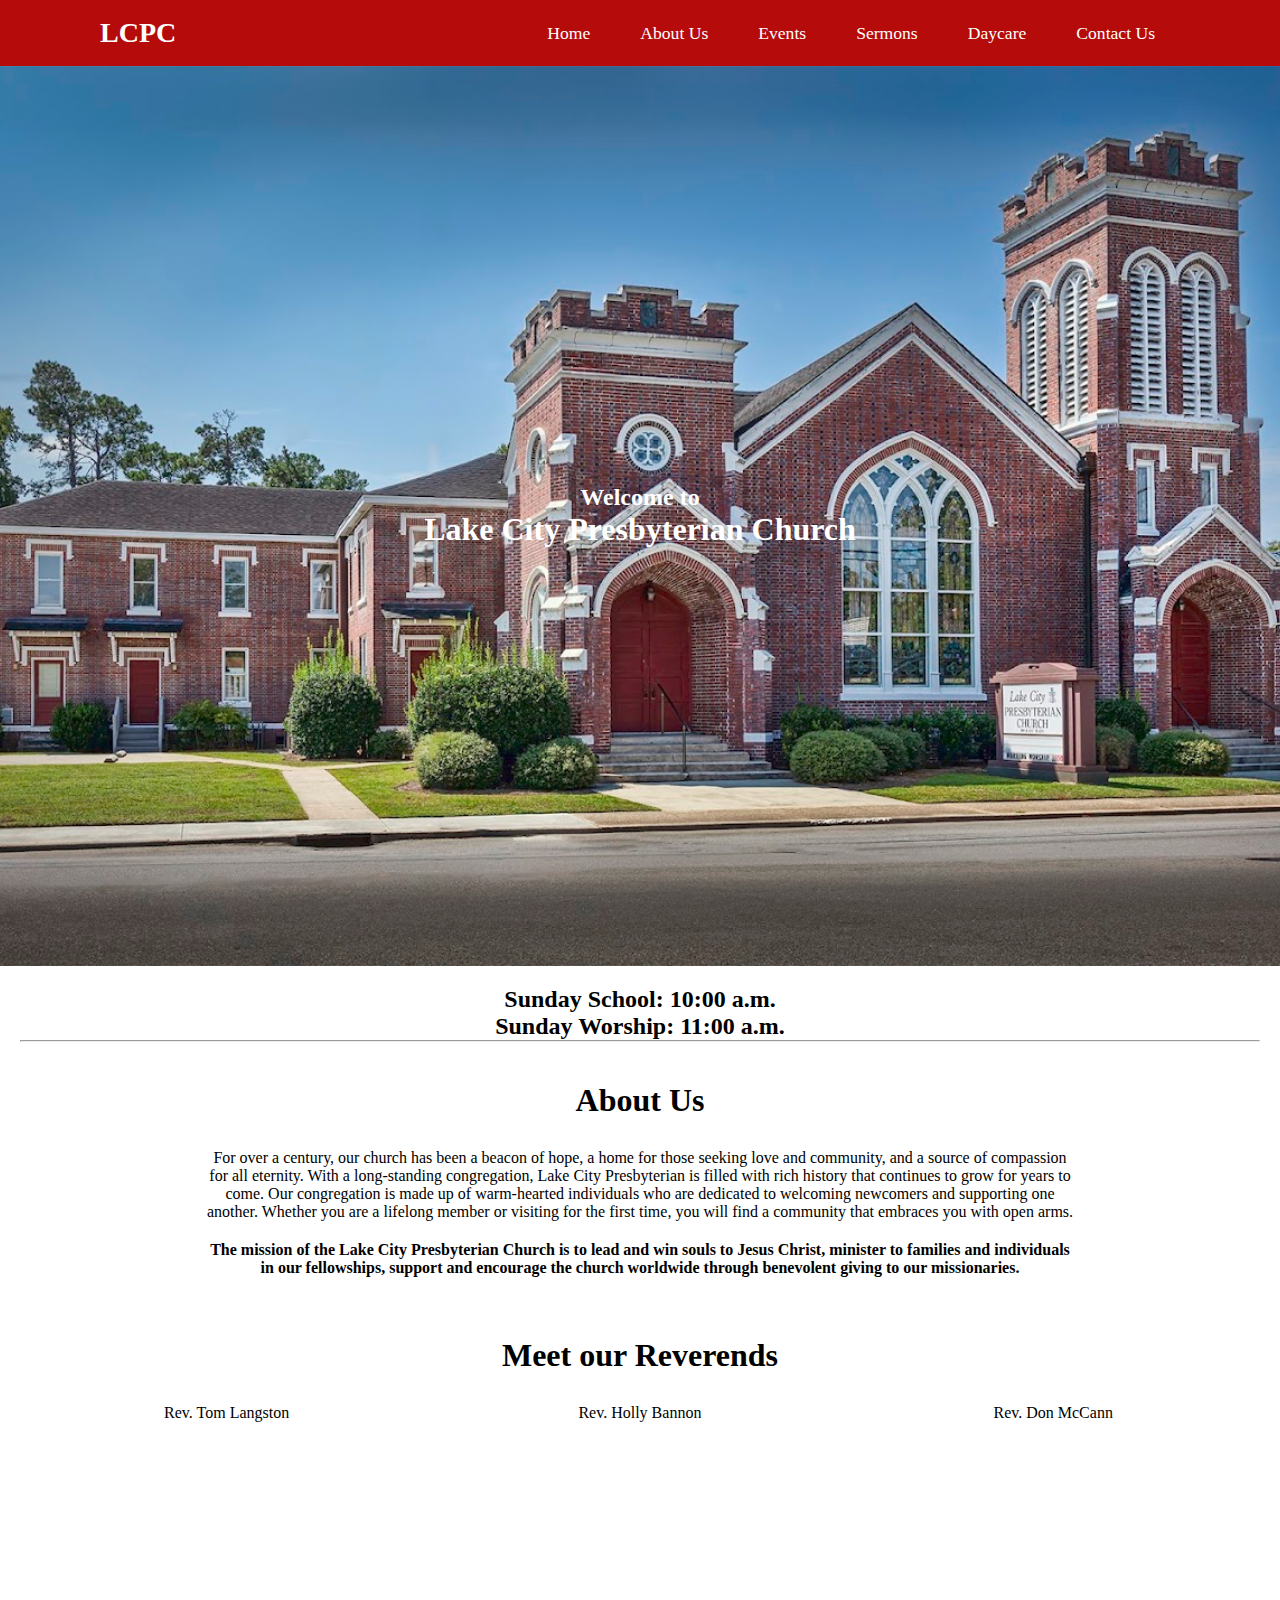
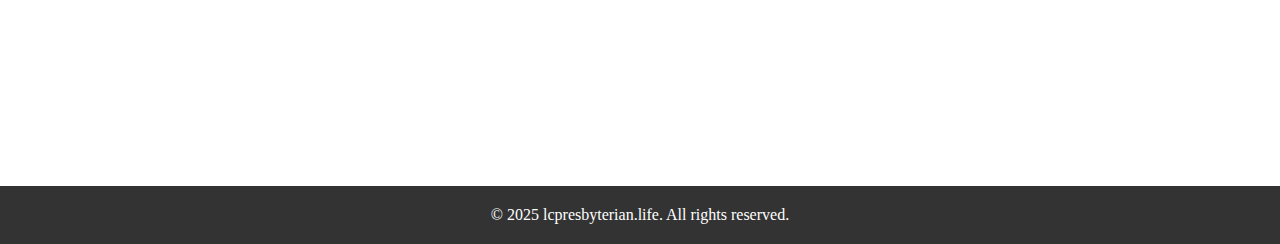
<file: index.html>
<!DOCTYPE html>
<html lang="en">
<head>
    <meta charset="UTF-8">
    <meta name="viewport" content="width=device-width, initial-scale=1.0">
    <title>Home Page</title>
    <link rel="stylesheet" href="style.css">
</head>

<body>
    <header>
        <a href="#" class="logo">LCPC</a>
        <div class="menuToggle"></div>
        <nav>
            <ul>
                <li><a href="#home">Home</a></li>
                <li><a href="#about-us">About Us</a></li>
                <li><a href="#lcpcevents.html">Events</a></li>
                <li><a href="#">Sermons</a></li>
                <li><a href="#">Daycare</a></li>
                <li><a href="#">Contact Us</a></li>
            </ul>
        </nav>
    </header>
	<main>
			
			<div class="Section_top">
    <div class="bg-image image1"></div>
    <div class="bg-image image2"></div>
    <div class="bg-image image3"></div>
    <div class="bg-image image4"></div>
    <div class="bg-image image5"></div>
    <div class="content">
		
        <h2>Welcome to</h2>
				<h1><span>Lake City Presbyterian Church</span> </h1>
        <!-- Add more content as needed -->
				</div>
				
    </div>
</div>
	<div class="blank-section">
	<section id="about-us">
    <h2>Sunday School: 10:00 a.m.</h2>
    <h2>Sunday Worship: 11:00 a.m.<hr></h2>
        <h1><b>About Us</b></h1>
        <p>For over a century, our church has been a beacon of hope, a home for those seeking love and community, and a source of compassion for all eternity. With a long-standing congregation, 
		Lake City Presbyterian is filled with rich history that continues to grow for years to come. 
		Our congregation is made up of warm-hearted individuals who are dedicated to welcoming newcomers and supporting one another. 
		Whether you are a lifelong member or visiting for the first time, you will find a community that embraces you with open arms. </p>
		<p><b> The mission of the Lake City Presbyterian Church is to lead and win souls to Jesus Christ, minister to families and individuals in our fellowships, support and encourage the church worldwide through benevolent giving to our missionaries.</b></p>
		<h1><b> Meet our Reverends</b></h1>
		<div class="row">
  <div class="column">Rev. Tom Langston</div>
  <div class="column">Rev. Holly Bannon</div>
  <div class="column">Rev. Don McCann</div>
</div>
    </section>	
</div>
	</main>

	<div class="footer-content">
			<p>&copy; 2025 lcpresbyterian.life. All rights reserved.</p>
			</div>
		<script>
		let currentIndex = 0;
const images = document.querySelectorAll('.bg-image');

const imageUrls = [
    "churchimageone.jpg",
    "churchimagetwo.jpg",
    "churchimagethree.jpg",
    "churchimagefour.jpg",
    "churchimagefive.jpg"
];

// Preload images
const preloadImages = () => {
    imageUrls.forEach(url => {
        const img = new Image();
        img.src = url;
    });
};

// Change background function
function changeBackground() {
    images[currentIndex].style.opacity = 0; // Fade out current image
    currentIndex = (currentIndex + 1) % images.length; // Move to the next image
    images[currentIndex].style.opacity = 1; // Fade in next image
}

// Call the preload function when the window loads
window.onload = () => {
    preloadImages();
    images[currentIndex].style.opacity = 1; // Show the first image
    setInterval(changeBackground, 5000); // Change background every 5 seconds
};
</script>
    <script>
        document.addEventListener('DOMContentLoaded', function () {
            let menuToggle = document.querySelector('.menuToggle');
            let header = document.querySelector('header');

            if (menuToggle) {
                menuToggle.onclick = function () {
                    header.classList.toggle('active');
                }
            }
        });
    </script>
</body>
</html>
</file>
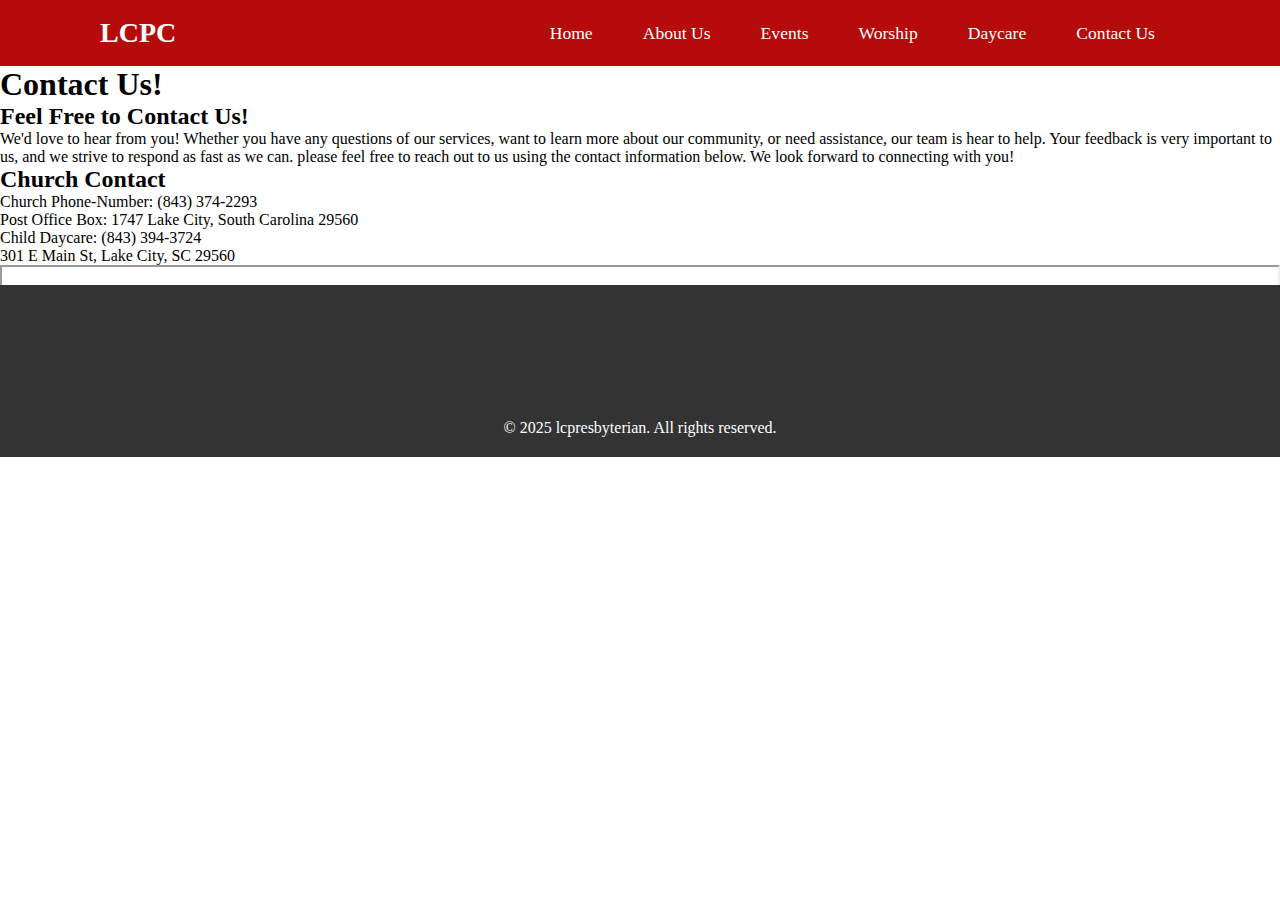
<file: contactus.html>
<!DOCTYPE html>
<html lang="en">
<head>
    <meta charset="UTF-8">
    <meta name="viewport" content="width=device-width, initial-scale=1.0">
    <title>Contact Us</title>
    <link rel="stylesheet" href="style.css">
</head>

<body>
    <header>
        <a href="#" class="logo">LCPC</a>
        <div class="menuToggle"></div>
        <nav>
            <ul>
                <li><a href="index2.html">Home</a></li>
                <li><a href="index2.html#about-us">About Us</a></li>
                <li><a href="lcpcevents.html">Events</a></li>
                <li><a href="Worship.html">Worship</a></li>
                <li><a href="daycare.html">Daycare</a></li>
                <li><a href="contactus.html">Contact Us</a></li>
            </ul>
        </nav>
    </header>

<main>
	<div class = "ContactUs_Cover">
		<div class="content_two">
		
        <h1><b>Contact Us!</b></h1>
				</div>
		</div>
	<div class="blank-section-one">
	<h2>Feel Free to Contact Us!</h2>
	<p> We'd love to hear from you! Whether you have any questions of our services, want to learn more about our community, or need assistance, our team is hear to help. 
	Your feedback is very important to us, and we strive to respond as fast as we can. please feel free to reach out to us using the contact information below.
	We look forward to connecting with you!</p>
<div class="map-container">
<div class="text-content">
        <h2>Church Contact</h2> 
	<p>Church Phone-Number: (843) 374-2293</p>
	<p>Post Office Box: 1747 Lake City, South Carolina 29560</p>
	<p>Child Daycare: (843) 394-3724 </p>
	<p>301 E Main St, Lake City, SC 29560</p>
    </div>
    <div class="map">
<iframe
	src="https://www.google.com/maps/embed?pb=!1m18!1m12!1m3!1d6625.484269491899!2d-79.7503334!3d33.8705359!2m3!1f0!2f0!3f0!3m2!1i1024!2i768!4f13.1!3m3!1m2!1s0x88ff92cfe59a2a87%3A0xf4ebe353bd61d624!2s301%20E%20Main%20St%2C%20Lake%20City%2C%20SC%2029560!5e0!3m2!1sen!2sus!4v1745112330640!5m2!1sen!2sus" width="100%" height="100%" style="float: right;" allowfullscreen="" loading="lazy" referrerpolicy="no-referrer-when-downgrade"></iframe></p>
    </div>
</div>

</div>
<div class="footer-content">
			<p>&copy; 2025 lcpresbyterian. All rights reserved.</p>
			</div>
		</main>

    <script>
        document.addEventListener('DOMContentLoaded', function () {
            let menuToggle = document.querySelector('.menuToggle');
            let header = document.querySelector('header');

            if (menuToggle) {
                menuToggle.onclick = function () {
                    header.classList.toggle('active');
                }
            }
        });
    </script>
	
	</body>
</file>
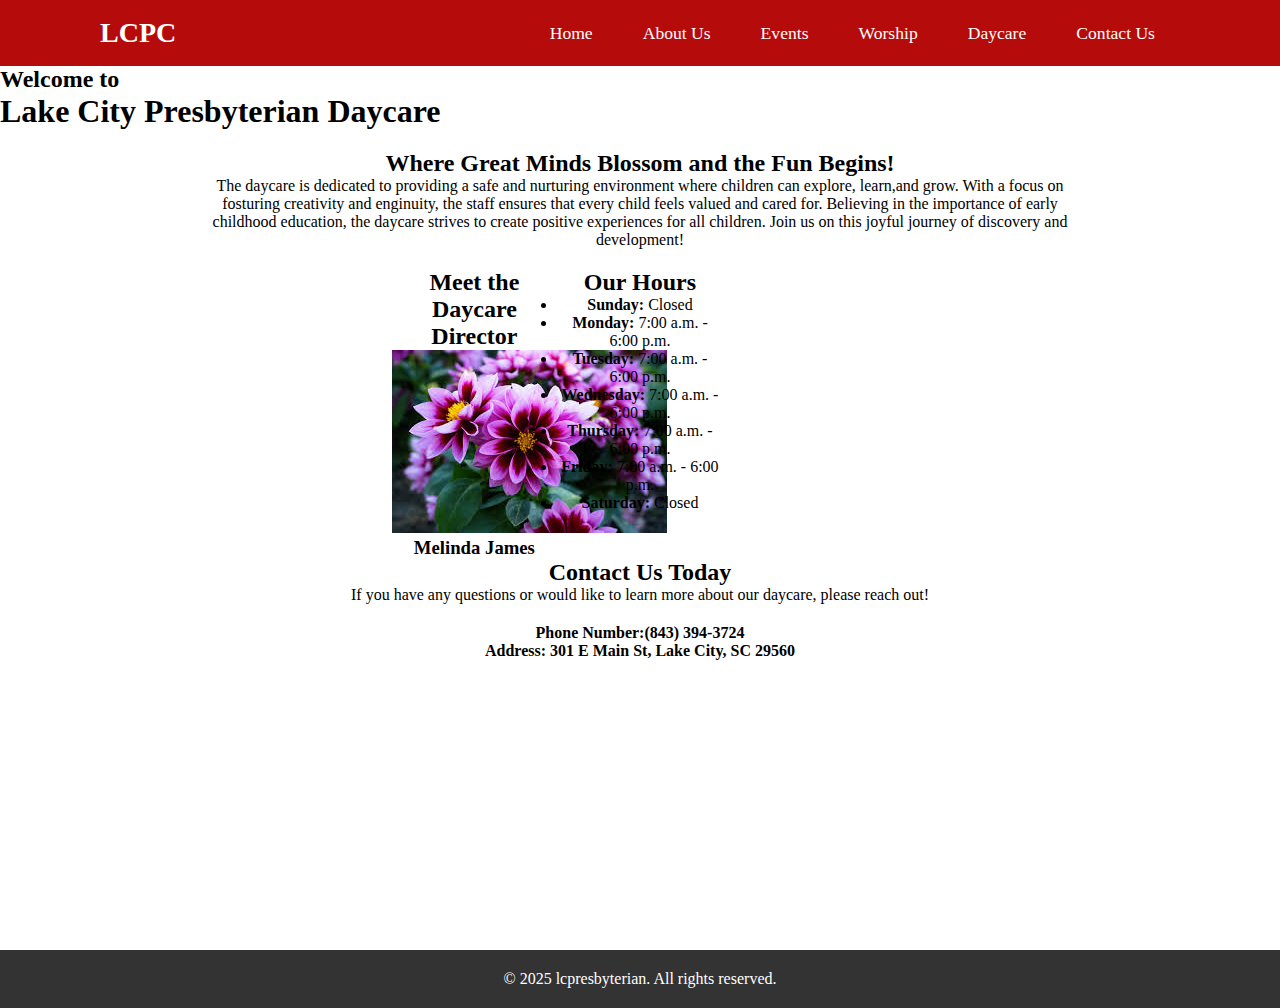
<file: daycare.html>
<!DOCTYPE html>
<html lang="en">
<head>
    <meta charset="UTF-8">
    <meta name="viewport" content="width=device-width, initial-scale=1.0">
    <title>Daycare</title>
    <link rel="stylesheet" href="style.css">
</head>

<body>
    <header>
        <a href="#" class="logo">LCPC</a>
        <div class="menuToggle"></div>
        <nav>
            <ul>
                <li><a href="index.html">Home</a></li>
                <li><a href="index.html#about-us">About Us</a></li>
                <li><a href="lcpcevents.html">Events</a></li>
                <li><a href="Worship.html">Worship</a></li>
                <li><a href="#">Daycare</a></li>
                <li><a href="contactus.html">Contact Us</a></li>
            </ul>
        </nav>
    </header>

<main>
	 <div class = "daycare_Cover">
	<div class="content_one">
		
        <h2>Welcome to</h2>
				<h1><span>Lake City Presbyterian Daycare</span> </h1>
        <!-- Add more content as needed -->
				</div>
		</div>
		<div class="blank-section">
			<h2><b>Where Great Minds Blossom and the Fun Begins!</b></h2>
			<p> The daycare is dedicated to providing a safe and nurturing environment where children can explore, learn,and grow. 
			With a focus on fosturing creativity and enginuity, the staff ensures that every child feels valued and cared for. 
			Believing in the importance of early childhood education, the daycare strives to create positive experiences for all children. 
			Join us on this joyful journey of discovery and development!</p>
			<div class="row">
    <div class="column">
        <h2>Meet the Daycare Director</h2>
        <img src="purpleflower.jpg" class="rounded" alt="Director">
        <h3><b>Melinda James</b></h3>
    </div>

    <div class="column">
        <h2>Our Hours</h2>
        <ul>
            <li><b>Sunday:</b> <span> Closed</span></li>
            <li><b>Monday:</b> 7:00 a.m. - 6:00 p.m.</li>
            <li><b>Tuesday:</b> 7:00 a.m. - 6:00 p.m.</li>
            <li><b>Wednesday:</b> 7:00 a.m. - 6:00 p.m.</li>
            <li><b>Thursday:</b> 7:00 a.m. - 6:00 p.m.</li>
            <li><b>Friday:</b> 7:00 a.m. - 6:00 p.m.</li>
            <li><b>Saturday:</b> Closed</li>
        </ul>
    </div>
</div>
			<h2>Contact Us Today</h2>
			<p>If you have any questions or would like to learn more about our daycare, please reach out!</p>
			<h4>Phone Number:(843) 394-3724</h4>
			<h4>Address: 301 E Main St, Lake City, SC 29560</h4>

			</div>
 
<div class="footer-content">
			<p>&copy; 2025 lcpresbyterian. All rights reserved.</p>
			</div>
		</main>

    <script>
        document.addEventListener('DOMContentLoaded', function () {
            let menuToggle = document.querySelector('.menuToggle');
            let header = document.querySelector('header');

            if (menuToggle) {
                menuToggle.onclick = function () {
                    header.classList.toggle('active');
                }
            }
        });
    </script>
	
	</body>
</file>
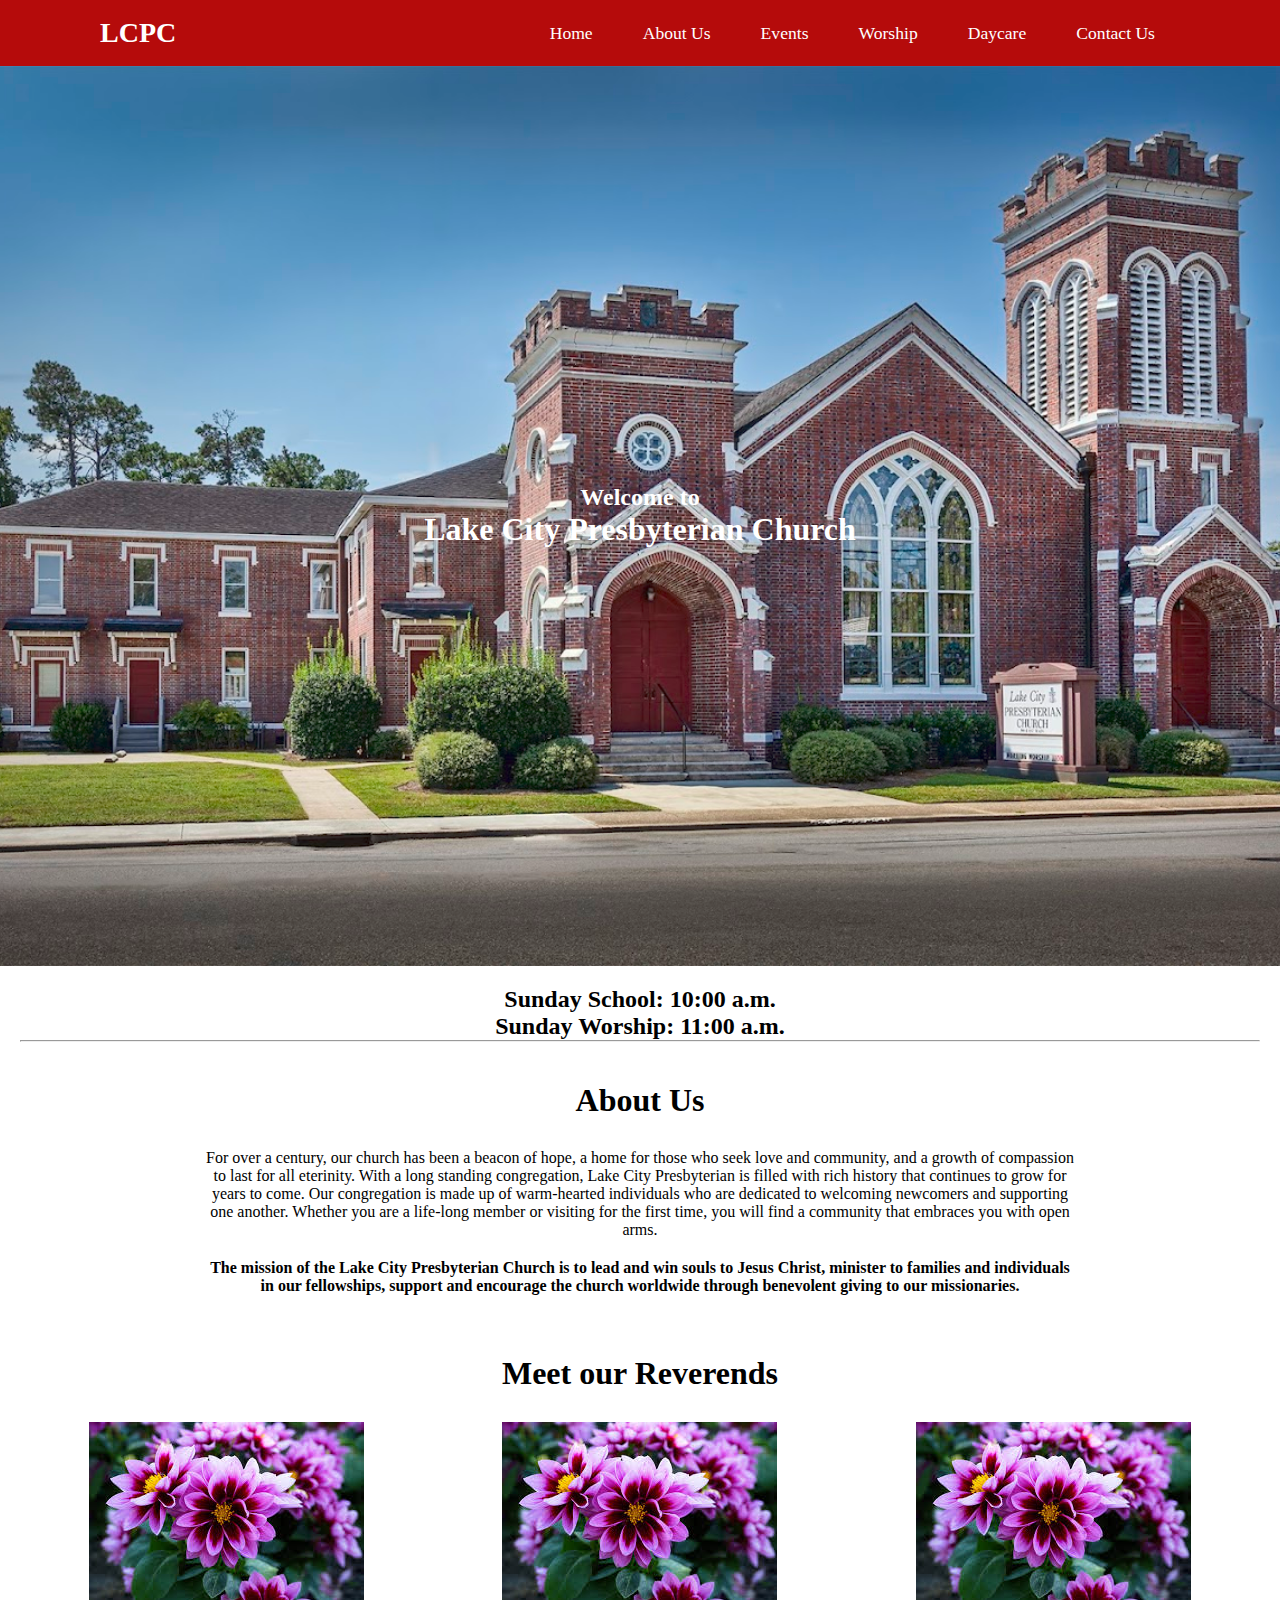
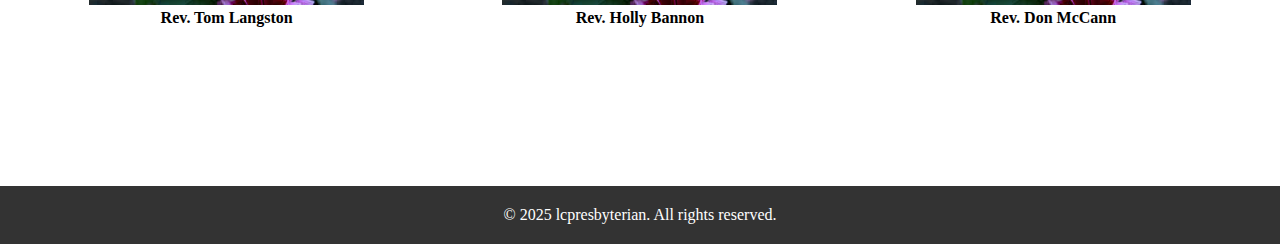
<file: index2.html>
<!DOCTYPE html>
<html lang="en">
<head>
    <meta charset="UTF-8">
    <meta name="viewport" content="width=device-width, initial-scale=1.0">
    <title>Home Page</title>
    <link rel="stylesheet" href="style.css">
</head>

<body>
    <header>
        <a href="#" class="logo">LCPC</a>
        <div class="menuToggle"></div>
        <nav>
            <ul>
                <li><a href="#home">Home</a></li>
                <li><a href="#about-us">About Us</a></li>
                <li><a href="lcpcevents.html">Events</a></li>
                <li><a href="Worship.html">Worship</a></li>
                <li><a href="daycare.html">Daycare</a></li>
                <li><a href="contactus.html">Contact Us</a></li>
            </ul>
        </nav>
    </header>
	<main>
			
			<div class="Section_top">
    <div class="bg-image image1"></div>
    <div class="bg-image image2"></div>
    <div class="bg-image image3"></div>
    <div class="bg-image image4"></div>
    <div class="bg-image image5"></div>
    <div class="content">
		
        <h2>Welcome to</h2>
				<h1><span>Lake City Presbyterian Church</span> </h1>
        <!-- Add more content as needed -->
				</div>
				
    </div>
</div>
	<div class="blank-section">
	<section id="about-us">
    <h2>Sunday School: 10:00 a.m.</h2>
    <h2>Sunday Worship: 11:00 a.m.<hr></h2>
        <h1><b>About Us</b></h1>
        <p>For over a century, our church has been a beacon of hope, a home for those who seek love and community, and a growth of compassion to last for all eterinity. With a long standing congregation, 
		Lake City Presbyterian is filled with rich history that continues to grow for years to come. 
		Our congregation is made up of warm-hearted individuals who are dedicated to welcoming newcomers and supporting one another. 
		Whether you are a life-long member or visiting for the first time, you will find a community that embraces you with open arms. </p>
		<p><b> The mission of the Lake City Presbyterian Church is to lead and win souls to Jesus Christ, minister to families and individuals in our fellowships, support and encourage the church worldwide through benevolent giving to our missionaries.</b></p>
		<h1><b> Meet our Reverends</b></h1>
		<div class="row">
			<div class="column">
			<img src="purpleflower.jpg" class="rounded"><p><b> Rev. Tom Langston</b></p></div>
			<div class="column">
			<img src="purpleflower.jpg" class="rounded"><p><b> Rev. Holly Bannon</b></p></div>
			<div class="column">
			<img src="purpleflower.jpg" class="rounded"><p><b>Rev. Don McCann</b></p></div>
</div>
    </section>	
</div>
	</main>

	<div class="footer-content">
			<p>&copy; 2025 lcpresbyterian. All rights reserved.</p>
			</div>
		<script>
		let currentIndex = 0;
const images = document.querySelectorAll('.bg-image');

const imageUrls = [
    "churchimageone.jpg",
    "churchimagetwo.jpg",
    "churchimagethree.jpg",
    "churchimagefour.jpg",
    "churchint.jpg"
];

// Preload images
const preloadImages = () => {
    imageUrls.forEach(url => {
        const img = new Image();
        img.src = url;
    });
};

// Change background function
function changeBackground() {
    images[currentIndex].style.opacity = 0; // Fade out current image
    currentIndex = (currentIndex + 1) % images.length; // Move to the next image
    images[currentIndex].style.opacity = 1; // Fade in next image
}

// Call the preload function when the window loads
window.onload = () => {
    preloadImages();
    images[currentIndex].style.opacity = 1; // Show the first image
    setInterval(changeBackground, 5000); // Change background every 5 seconds
};
</script>
    <script>
        document.addEventListener('DOMContentLoaded', function () {
            let menuToggle = document.querySelector('.menuToggle');
            let header = document.querySelector('header');

            if (menuToggle) {
                menuToggle.onclick = function () {
                    header.classList.toggle('active');
                }
            }
        });
    </script>
</body>
</html>
</file>
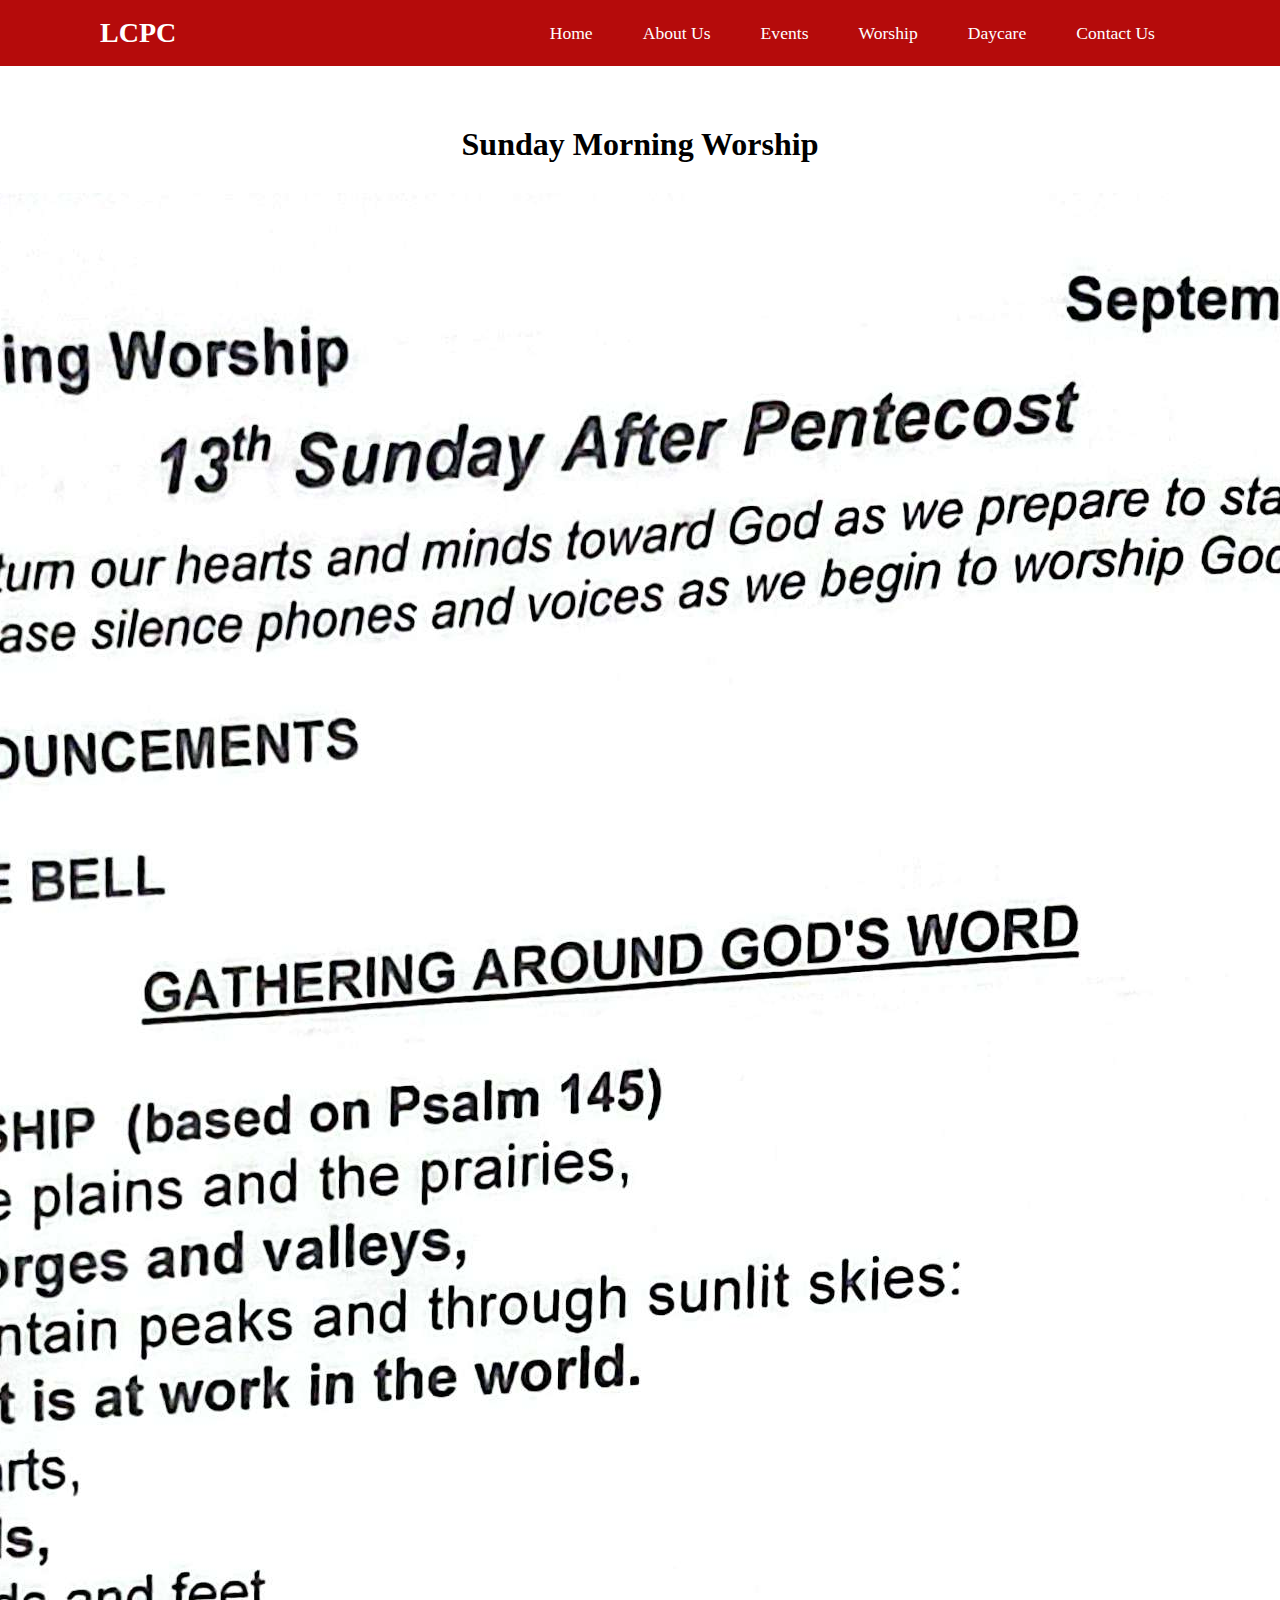
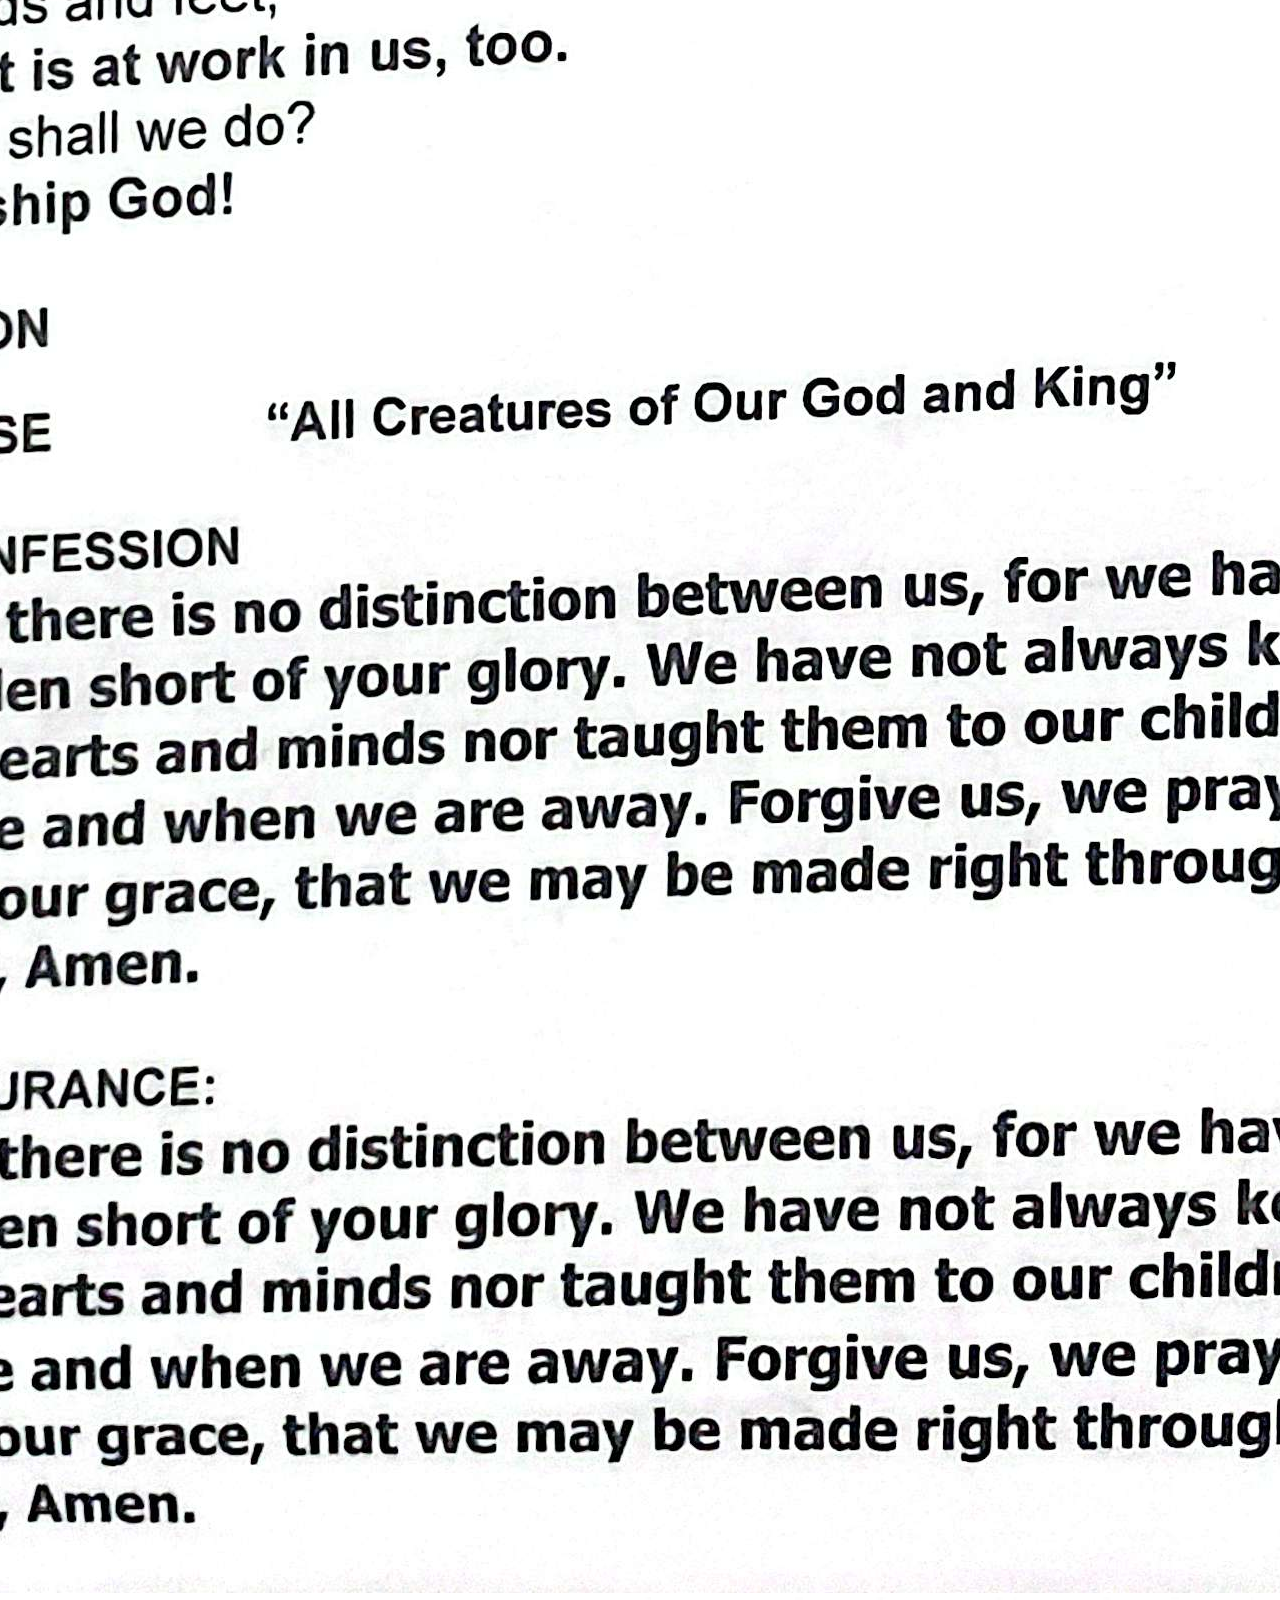
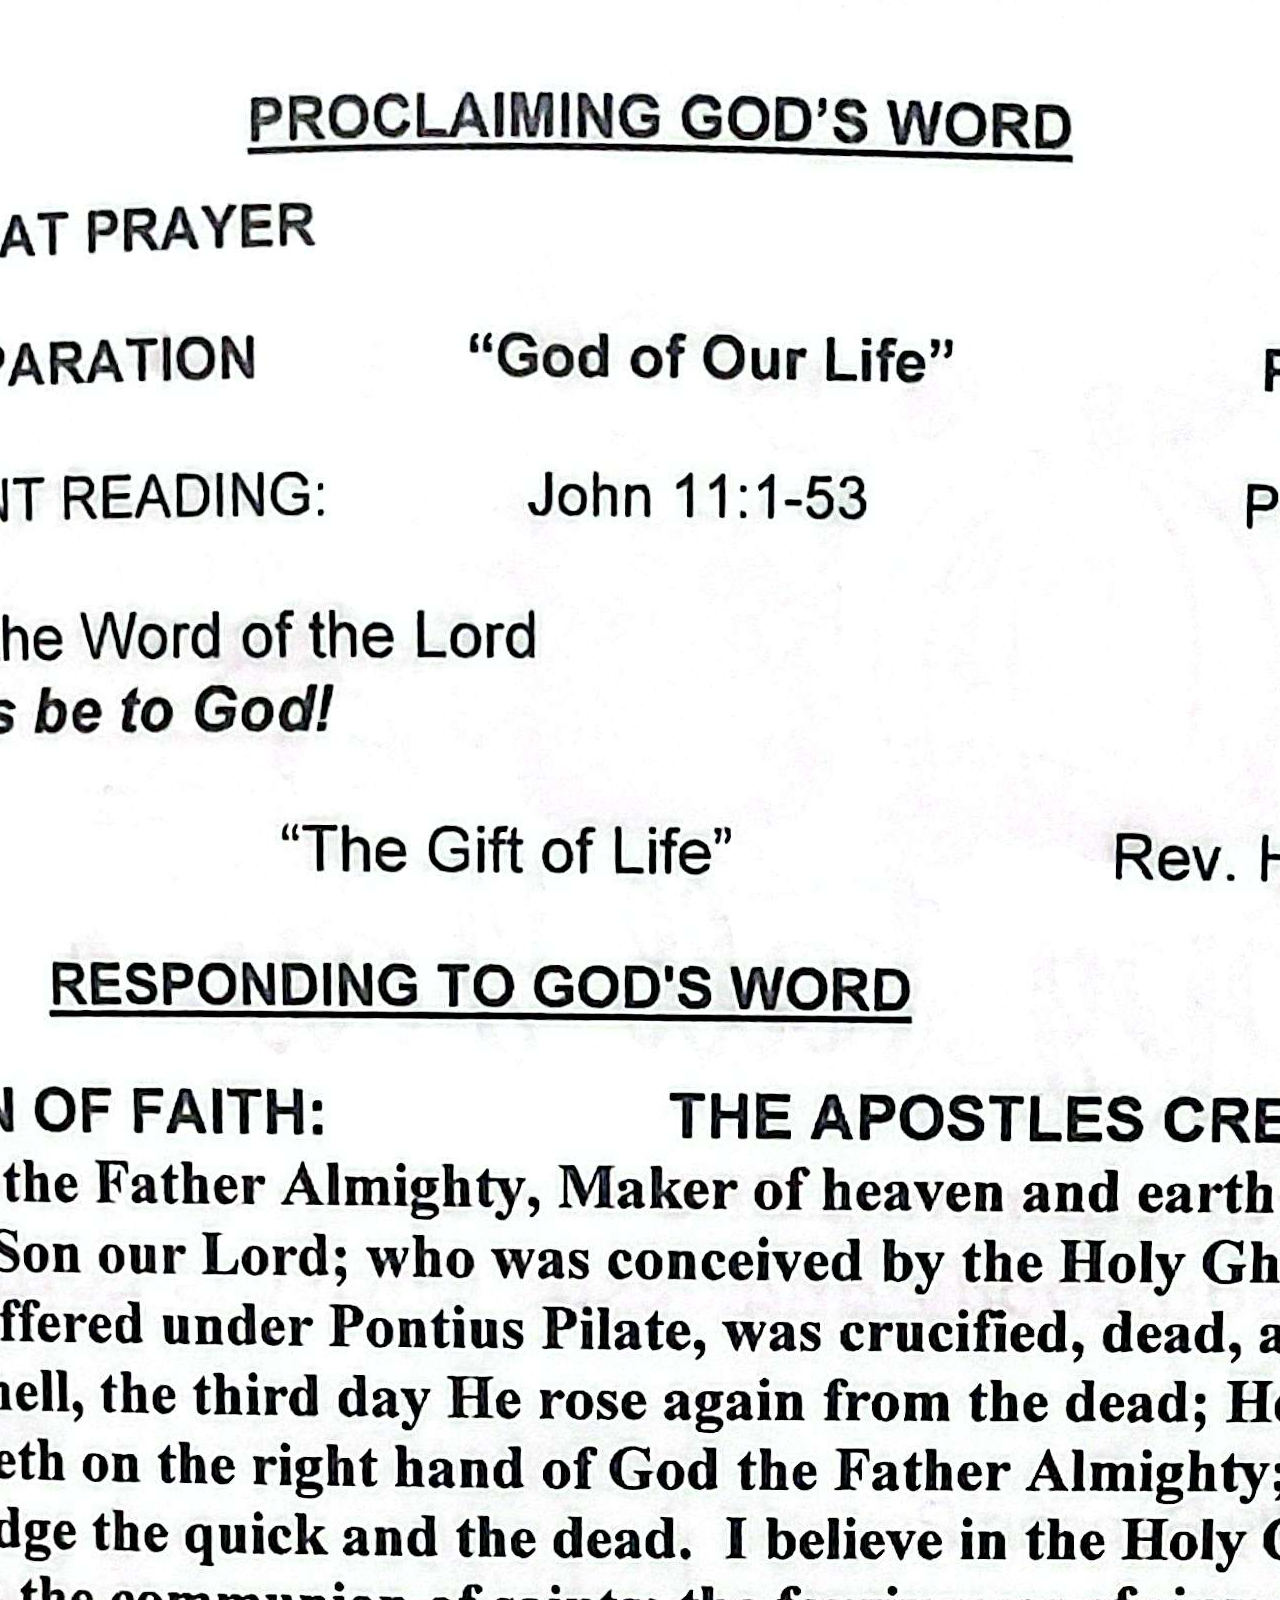
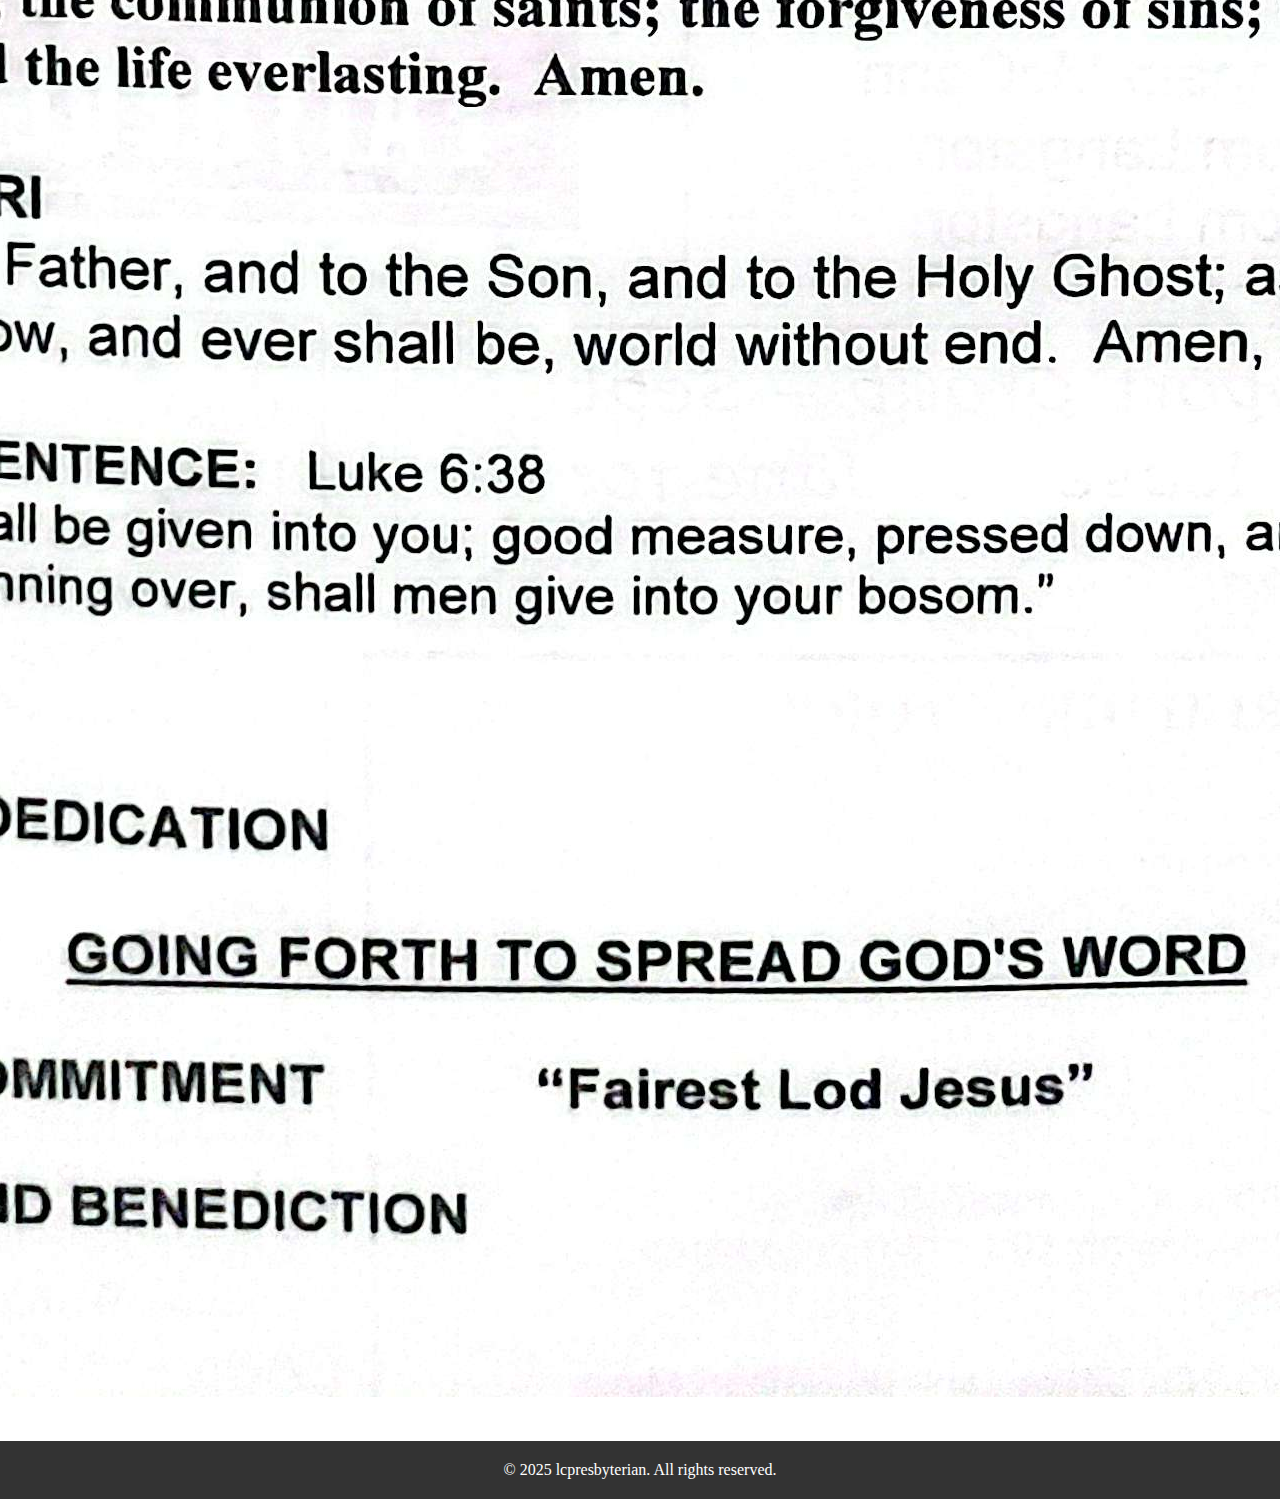
<file: Worship.html>
<!DOCTYPE html>
<html lang="en">
<head>
    <meta charset="UTF-8">
    <meta name="viewport" content="width=device-width, initial-scale=1.0">
    <title>Worship</title>
    <link rel="stylesheet" href="style.css">
</head>

<body>
    <header>
        <a href="#" class="logo">LCPC</a>
        <div class="menuToggle"></div>
        <nav>
            <ul>
                <li><a href="index.html">Home</a></li>
                <li><a href="index.html#about-us">About Us</a></li>
                <li><a href="lcpcevents.html">Events</a></li>
                <li><a href="Worship.html">Worship</a></li>
                <li><a href="daycare.html">Daycare</a></li>
                <li><a href="contactus.html">Contact Us</a></li>
            </ul>
        </nav>
    </header>

<main>
<div class="blank-section">

<h1><b> Sunday Morning Worship</b></h1>
	<div class="image-container">
	<img  src="September 7th 1.jpg" alt="worship1">
	<img  src="September 7th 2.jpg" alt="worship2">
	</div>
 </div>
<div class="footer-content">
			<p>&copy; 2025 lcpresbyterian. All rights reserved.</p>
			</div>
		</main>

    <script>
        document.addEventListener('DOMContentLoaded', function () {
            let menuToggle = document.querySelector('.menuToggle');
            let header = document.querySelector('header');

            if (menuToggle) {
                menuToggle.onclick = function () {
                    header.classList.toggle('active');
                }
            }
        });
    </script>
	
	</body>
</file>
<file: style.css>
* {
    margin: 0;
    padding: 0;
    box-sizing: border-box;
    font-family: Times New Roman;
}

body, html {
    margin: 0;
    padding: 0;
    width: 100%;
    height: 100%;
	display: flex;
	flex-direction: column;
}

	header {
            position: relative;
            width: 100%;
            min-height: 66px;
            background: #B50B0B;
            padding: 0 100px;
            display: flex;
            justify-content: space-between;
            align-items: center;
			z-index: 10;
        }
		

        header .logo {
            color: #fff;
            font-size: 1.75em;
            font-weight: 600;
            text-decoration: none;
        }

        header ul {
            position: relative;
        }

        header ul li {
            position: relative;
            list-style: none;
            float: left;
        }

        header ul li a {
            color: #fff;
            font-size: 1.1em;
            padding: 20px 25px;
            text-decoration: none;
        }

        header ul li a:hover {
            background: #950808;
        }

.Section_top {
    width: 100%;
    height: 100vh; /* Full viewport height */
    overflow: hidden;
    position: relative;
    background-image: url("churchimageone.jpg");
    background-position: center;
    background-repeat: no-repeat;
    background-size: cover;
    text-align: center;
    animation: change 20s infinite; /* Apply animation */
}

.content {
    position: absolute;
    top: 50%;
    left: 50%;
    transform: translate(-50%, -50%);
    color: #fff;
}

@keyframes change {
    0% {
        background-image: url("churchimageone.jpg");
    }
    20% {
        background-image: url("churchimagetwo.jpg");
    }
    40% {
        background-image: url("churchimagethree.jpg");
    }
    60% {
        background-image: url("churchimagefour.jpg");
    }
    80% {
        background-image: url("churchimagefive.jpg");
    }
    100% {
        background-image: url("churchimageone.jpg"); /* Loop back */
    }
}

.blank-section {
    width: 100%;
    min-height: calc(100vh - 100px); /* Adjust if needed */
    background-color: #fff;
    display: flex;
    flex-direction: column; /* Stack items vertically */
    align-items: center; /* Center horizontally */
    padding: 20px; /* Add padding */
    text-align: center; /* Center text */
}

.blank-section h2{ 
    margin: 0; /* Space between items */
    display: block; /* Ensure they are block elements */
}
.blank-section h1 {
	padding-top: 40px;
	padding-bottom: 30px;
}
.blank-section p{
	width: 70%;
	text-align: center;
	margin: 0 auto;
	padding-bottom: 20px;
	
}
.column {
  float: left;
  width: 33.33%;
}

/* Clear floats after the columns */
.row:after {
  content: "";
  display: table;
  clear: both;
}

.footer-content {
    width: 100%;
    background-color: #333; /* Adjust as needed */
    color: #fff; /* Text color */
    padding: 20px; /* Space in the footer */
    position: relative;
    margin-top: 20px; /* Add margin if needed */
	text-align: center;
}

/* Responsive styles */
@media (max-width: 900px) {
            header {
                padding: 10px 20px;
            }

            header nav {
                position: absolute;
                width: 100%;
                top: 66px;
                left: 0;
                background: #445964;
                display: none; /* Hide by default */
            }

            header.active nav {
                display: block; /* Show when active */
            }

            header nav ul li {
				padding: 0.5em 1em; /* Smaller padding for mobile */
				font-size: 1em; /* Adjust font size for smaller screens */
    
                width: 100%; /* Full width for mobile */
            }


    @media (max-width: 600px) {
    header ul li a {
        padding: 0.5em 0.75em; /* Further reduce padding for very small screens */
        font-size: 0.9em; /* Adjust font size further */
		}
	}
			@media (max-width: 700px) {
			header ul li a {
			padding: 0.5em 0.75em; /* Further reduce padding for very small screens */
			font-size: 0.11em; /* Adjust font size further */
		}
	}
			@media (max-width: 800px) {
			header ul li a {
			padding: 0.5em 0.75em; /* Further reduce padding for very small screens */
			font-size: 1em; /* Adjust font size further */
    }
    }

    .menuToggle {
                position: relative;
                width: 40px;
                height: 50px;
                cursor: pointer;
                display: flex;
                justify-content: center;
                align-items: center;
            }

            .menuToggle::before {
                content: '';
                position: absolute;
                width: 100%;
                height: 3px;
                background: #fff;
                transform: translateY(-12px);
                box-shadow: 0 12px #fff;
            }

            .menuToggle::after {
                content: '';
                position: absolute;
                width: 100%;
                height: 3px;
                background: #fff;
                transform: translateY(12px);
            }

            header.active .menuToggle::before {
                transform: rotate(45deg);
                box-shadow: 0 0 #000;
            }

            header.active .menuToggle::after {
                transform: rotate(315deg);
                box-shadow: 0 0 #000;
            }
			
        }
</file>
